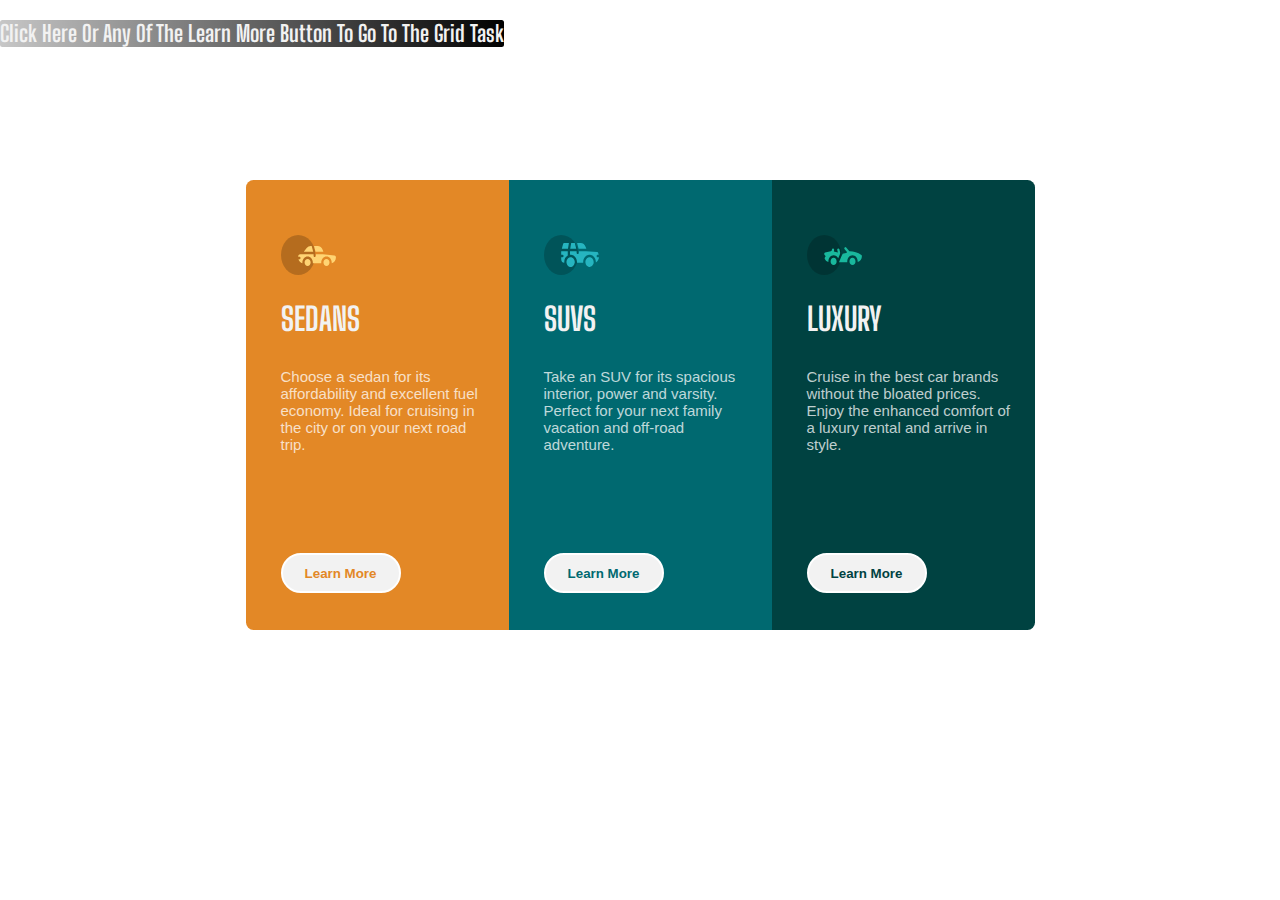
<file: index.html>
<!DOCTYPE html>
<html lang="en">

<head>
    <meta charset="UTF-8">
    <meta http-equiv="X-UA-Compatible" content="IE=edge">
    <meta name="viewport" content="width=device-width, initial-scale=1.0">
    <link rel="stylesheet" href="style.css">
    <link href="https://fonts.googleapis.com/css2?family=Big+Shoulders+Display:wght@700&family=Poppins&display=swap" rel="stylesheet">

    <title>Flex-Box-Layout</title>
    <style>
        @import url('https://fonts.googleapis.com/css2?family=Big+Shoulders+Display:wght@700&family=Poppins&display=swap');
        </style>
</head>

<body>
    <main>
        <div class="top-wrapper">
            <a href="./grid.html"><h2>click here or any of the learn more button to go to the grid task</h2></a>
        </div>
        <div class="wrapper">
            <div class="one">
                <img src="./images/icon-sedans.svg" alt="">
                <h1>SEDANS</h1>
                <p>Choose a sedan for its affordability and excellent fuel economy. Ideal for cruising in the city or on
                    your next road trip.</p>
                <a href="./grid.html"><button>Learn More</button></a>
            </div>
            <div class="two">
                <img src="./images/icon-suvs.svg" alt="">
                <h1>SUVS</h1>
                <p>Take an SUV for its spacious interior, power and varsity. Perfect for your next family vacation and
                    off-road adventure.</p>
                <a href="./grid.html"><button>Learn More</button></a>
            </div>
            <div class="three">
                <img src="./images/icon-luxury.svg" alt="">
                <h1>LUXURY</h1>
                <p>Cruise in the best car brands without the bloated prices. Enjoy the enhanced comfort of a luxury
                    rental and arrive in style.</p>
                <a href="./grid.html"><button>Learn More</button></a>
            </div>
        </div>
    </main>
</body>

</html>
</file>
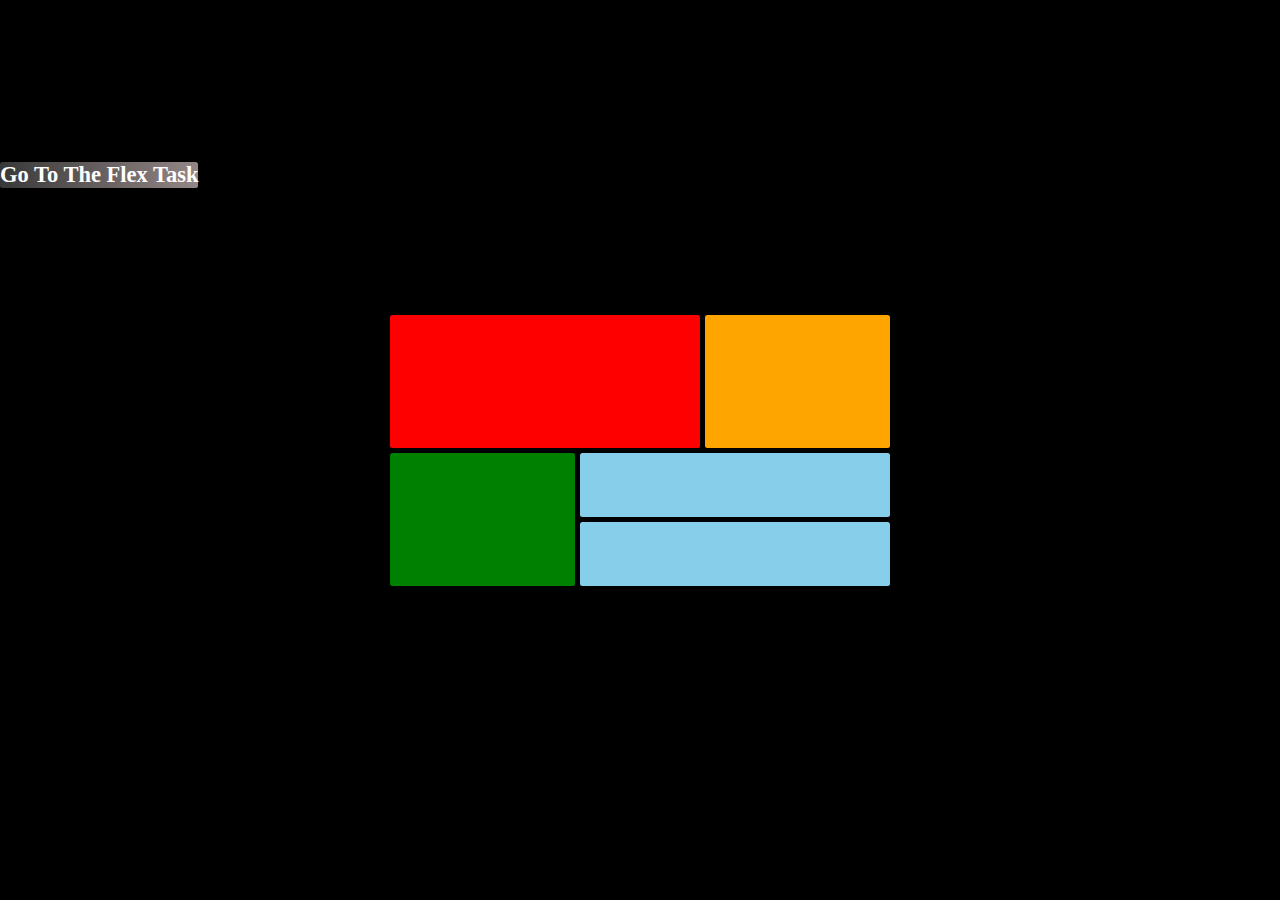
<file: grid.html>
<!DOCTYPE html>
<html lang="en">

<head>
    <meta charset="UTF-8">
    <meta http-equiv="X-UA-Compatible" content="IE=edge">
    <meta name="viewport" content="width=device-width, initial-scale=1.0">
    <link rel="stylesheet" href="grid.css">
    <title>Grid-Layout</title>
</head>

<body>
    <div class="top-wrapper">
            <a href="./index.html"><h2>go to the flex task</h2></a>
        </div>
    <main>
        
        <div class="red"></div>
        <div class="orange"></div>
        <div class="green"></div>
        <div class="skyblue"></div>
        <div class="skyblue2"></div>
    </main>
</body>

</html>
</file>
<file: style.css>
*{
    padding: 0px;
    margin: 0px;
    color: hsl(0, 0%, 95%);
    font-weight: 700;
}
body{
    font-family: 'Big Shoulders Display';
    font-weight: 700;

}
.top-wrapper{
    margin: auto;
    margin-top: 20px;
    font-size: 15px;
    width: fit-content;
    position: absolute;
    background: linear-gradient(to right, rgba(0, 0, 0, 0.219), rgb(0, 0, 0));
    border-radius: 2.5px;
}
a{
    text-decoration: none;
    text-transform: capitalize;
}
.wrapper{
    padding-top: 20vh;
    width: 65%;
    height: 70%;
    display: flex;
    align-items: center;
    justify-content: center;
}
img{
    margin-top: 15px;
    margin-bottom: 25px;
    height: 40px;
    width: 55px;
}
h1{
    margin-bottom: 30px;
    font-family: 'Big Shoulders Display', cursive;
    font-weight: 700;
}
p{
    margin-bottom: 100px;
    font-size: 15px;
    font-family: 'Lexend Deca', sans-serif;
    font-weight: 400;
    color: hsla(0, 0%, 100%, 0.75);
}
button{
    height: 40px;
    width: 120px;
    border: 2px solid white;
    border-radius: 55px;
    margin-top: 0px;
    background-color: hsl(0, 0%, 95%);
    cursor: pointer;
    transition: 0.5s;
}
.one button{
    color: hsl(31, 77%, 52%);
}
.two button{
    color: hsl(184, 100%, 22%);
}
.three button{
    color: hsl(179, 100%, 13%);
}
button:hover{
    background-color: transparent;
    color: white;
    transition: 0.5s;
}
.one,.two,.three{
    padding-left: 35px;
    height: 450px;
    width: 25%;
    display: flex;
    flex-direction: column;
}
.one{
    background-color: hsl(31, 77%, 52%);
    border-radius: 7.5px 0px 0px 7.5px;
}
.two{
    background-color: hsl(184, 100%, 22%);
}
.three{
    background-color: hsl(179, 100%, 13%);
    border-radius: 0px 7.5px 7.5px 0px;
}
@media only screen and (max-width: 1440px){
.wrapper{
    padding-top: 20vh;
    width: 65%;
    height: 70%;
    display: flex;
    margin-left: auto;
    margin-right: auto;
    margin-top: auto;
    margin-bottom: auto;
    align-items: center;
    justify-content: center;
}
img{
    padding-top: 40px;
    height: 40px;
    width: 55px;
}
h1{
    margin-bottom: 30px;
}
p{
    margin-bottom: 100px;
    color: hsla(0, 0%, 100%, 0.75);
}
button{
    height: 40px;
    width: 120px;
    border: 2px solid white;
    border-radius: 55px;
    margin-top: 0px;
    background-color: hsl(0, 0%, 95%);
    cursor: pointer;
}
.one button{
    color: hsl(31, 77%, 52%);
}
.two button{
    color: hsl(184, 100%, 22%);
}
.three button{
    color: hsl(179, 100%, 13%);
}
button:hover{
    background-color: transparent;
    color: white;
    transition: 0.5s;
}
.one,.two,.three{
    padding-left: 35px;
    padding-right: 20px;
    height: 450px;
    width: 25%;
    display: flex;
    flex-direction: column;
}
.one{
    background-color: hsl(31, 77%, 52%);
    border-radius: 7.5px 0px 0px 7.5px;
}
.two{
    background-color: hsl(184, 100%, 22%);
}
.three{
    background-color: hsl(179, 100%, 13%);
    border-radius: 0px 7.5px 7.5px 0px;
}
}
@media only screen and (max-width: 375px){
     .wrapper{
        display: flex;
        flex-direction: column;
    }
    .one,.two,.three{
        padding-left: 35px;
        padding-right: 20px;
        height: 450px;
        width: 100%;
        display: flex;
        flex-direction: column;
    }
    .one{
        border-radius: 7.5px 7.5px 0px 0px;
    }
    .three{
        background-color: hsl(179, 100%, 13%);
        border-radius: 0px 0px 7.5px 7.5px;
    }
}
@media only screen and (max-width: 950px){
     .wrapper{
        display: flex;
        flex-direction: column;
    }
    .one,.two,.three{
        padding-left: 35px;
        padding-right: 20px;
        height: 450px;
        width: 65%;
        display: flex;
        flex-direction: column;
    }
    .one{
        border-radius: 7.5px 7.5px 0px 0px;
    }
    .three{
        background-color: hsl(179, 100%, 13%);
        border-radius: 0px 0px 7.5px 7.5px;
    }
}
</file>
<file: grid.css>
* {
    padding: 0px;
    margin: 0px;
}

body {
    background-color: black;
    display: flex;
    place-items: center;
    min-height: 100vh;
}

main {
    display: grid;
    grid-template-rows: 1fr 1fr 1fr;
    grid-template-areas:
        "red red orange"
        "red red orange"
        "green skyblue skyblue"
        "green skyblue2 skyblue2";
    grid-gap: 5px;
    width: 500px;
    margin: auto;
}
.top-wrapper{
    /* margin: auto;
    margin-top: 20px; */
    font-size: 15px;
    width: fit-content;
    position: absolute;
    padding: 0px 0px 0px 0px;
    margin-top: -43%;
    background: linear-gradient(to right, rgba(255, 255, 255, 0.219), rgba(243, 220, 220, 0.61));
    border-radius: 2.5px;
}
a{
    text-decoration: none;
    text-transform: capitalize;color: #fff;
}

main div {
    padding: 2rem;
    border-radius: 2.5px;
}

.red {

    background-color: red;
    grid-area: red;
}

.orange {
    background-color: orange;
    grid-area: orange;
}

.green {
    background-color: green;
    grid-area: green;
}

.skyblue {
    background-color: skyblue;
    grid-area: skyblue;
}

.skyblue2 {
    background-color: skyblue;
    grid-area: skyblue2;
}
</file>
